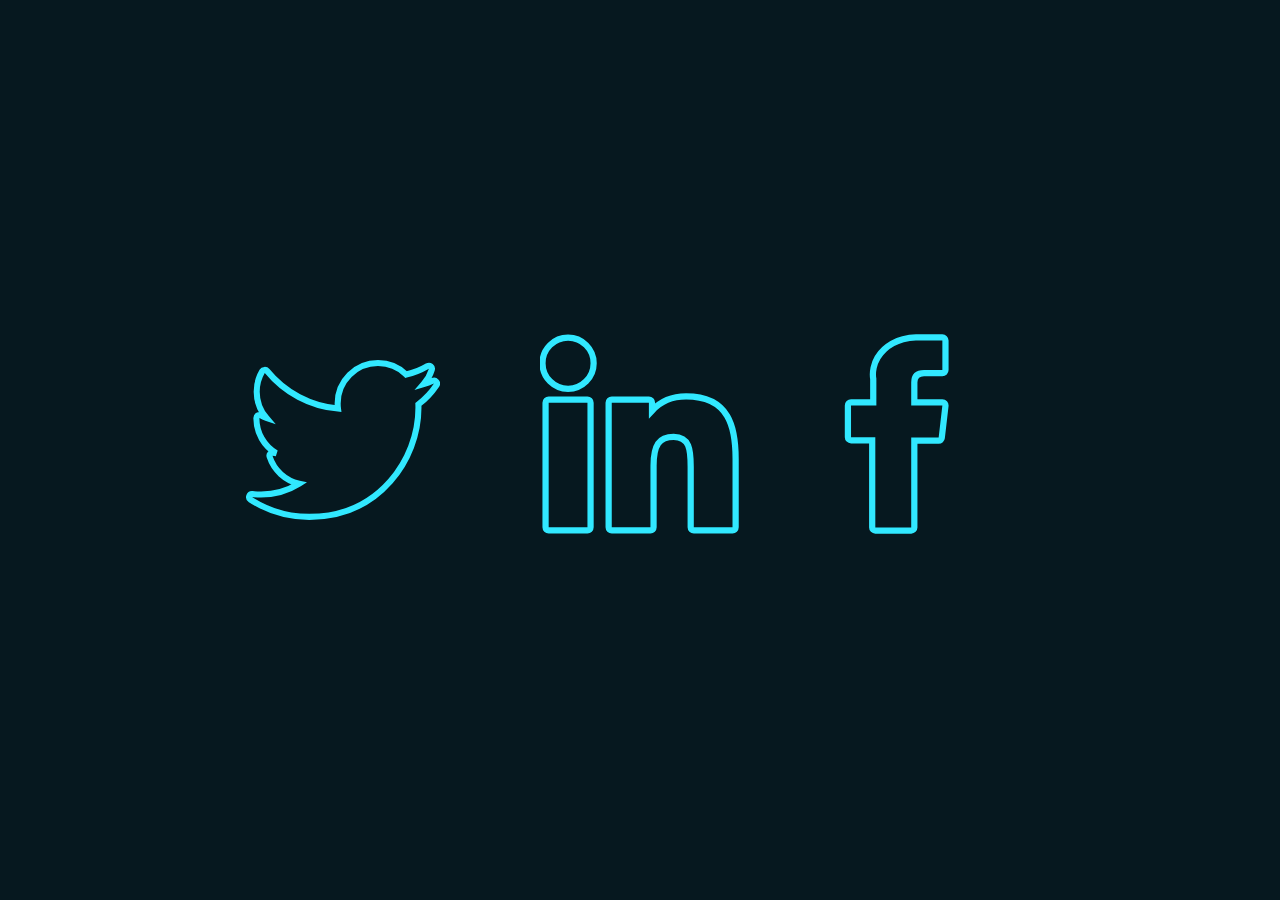
<file: animate-icons/index.html>
<!DOCTYPE html>
<html lang="en">
<head>
    <meta charset="UTF-8">
    <meta http-equiv="X-UA-Compatible" content="IE=edge">
    <meta name="viewport" content="width=device-width, initial-scale=1.0">
    <link rel="stylesheet" href="style.css">
    <title>Animate SVG Icons</title>
</head>
<body>
    <div class="container">
        <div class="icon twitter">
            <svg xmlns="http://www.w3.org/2000/svg" viewBox="-15 -38 330 412"> 
                <path id="XMLID_827_" d="M302.973,57.388c-4.87,2.16-9.877,3.983-14.993,5.463c6.057-6.85,10.675-14.91,13.494-23.73
		        c0.632-1.977-0.023-4.141-1.648-5.434c-1.623-1.294-3.878-1.449-5.665-0.39c-10.865,6.444-22.587,11.075-34.878,13.783
		        c-12.381-12.098-29.197-18.983-46.581-18.983c-36.695,0-66.549,29.853-66.549,66.547c0,2.89,0.183,5.764,0.545,8.598
		        C101.163,99.244,58.83,76.863,29.76,41.204c-1.036-1.271-2.632-1.956-4.266-1.825c-1.635,0.128-3.104,1.05-3.93,2.467
		        c-5.896,10.117-9.013,21.688-9.013,33.461c0,16.035,5.725,31.249,15.838,43.137c-3.075-1.065-6.059-2.396-8.907-3.977
		        c-1.529-0.851-3.395-0.838-4.914,0.033c-1.52,0.871-2.473,2.473-2.513,4.224c-0.007,0.295-0.007,0.59-0.007,0.889
		        c0,23.935,12.882,45.484,32.577,57.229c-1.692-0.169-3.383-0.414-5.063-0.735c-1.732-0.331-3.513,0.276-4.681,1.597
		        c-1.17,1.32-1.557,3.16-1.018,4.84c7.29,22.76,26.059,39.501,48.749,44.605c-18.819,11.787-40.34,17.961-62.932,17.961
		        c-4.714,0-9.455-0.277-14.095-0.826c-2.305-0.274-4.509,1.087-5.294,3.279c-0.785,2.193,0.047,4.638,2.008,5.895
		        c29.023,18.609,62.582,28.445,97.047,28.445c67.754,0,110.139-31.95,133.764-58.753c29.46-33.421,46.356-77.658,46.356-121.367
		        c0-1.826-0.028-3.67-0.084-5.508c11.623-8.757,21.63-19.355,29.773-31.536c1.237-1.85,1.103-4.295-0.33-5.998
		        C307.394,57.037,305.009,56.486,302.973,57.388z"/>
            </svg>
        </div>
        <div class="icon linkedin">
            <svg xmlns="http://www.w3.org/2000/svg" viewBox="-4 -28 321 412">
                <path id="XMLID_802_" d="M72.16,99.73H9.927c-2.762,0-5,2.239-5,5v199.928c0,2.762,2.238,5,5,5H72.16c2.762,0,5-2.238,5-5V104.73 C77.16,101.969,74.922,99.73,72.16,99.73z"/>
	            <path id="XMLID_803_" d="M41.066,0.341C18.422,0.341,0,18.743,0,41.362C0,63.991,18.422,82.4,41.066,82.4 c22.626,0,41.033-18.41,41.033-41.038C82.1,18.743,63.692,0.341,41.066,0.341z"/>
	            <path id="XMLID_804_" d="M230.454,94.761c-24.995,0-43.472,10.745-54.679,22.954V104.73c0-2.761-2.238-5-5-5h-59.599 c-2.762,0-5,2.239-5,5v199.928c0,2.762,2.238,5,5,5h62.097c2.762,0,5-2.238,5-5v-98.918c0-33.333,9.054-46.319,32.29-46.319 c25.306,0,27.317,20.818,27.317,48.034v97.204c0,2.762,2.238,5,5,5H305c2.762,0,5-2.238,5-5V194.995 C310,145.43,300.549,94.761,230.454,94.761z"/>
            </svg>
        </div>
        <div class="icon facebook">
            <svg viewBox="64 -28 321 412" xmlns="http://www.w3.org/2000/svg">
                <path id="XMLID_835_" d="M81.703,165.106h33.981V305c0,2.762,2.238,5,5,5h57.616c2.762,0,5-2.238,5-5V165.765h39.064
		        c2.54,0,4.677-1.906,4.967-4.429l5.933-51.502c0.163-1.417-0.286-2.836-1.234-3.899c-0.949-1.064-2.307-1.673-3.732-1.673h-44.996 V71.978c0-9.732,5.24-14.667,15.576-14.667c1.473,0,29.42,0,29.42,0c2.762,0,5-2.239,5-5V5.037c0-2.762-2.238-5-5-5h-40.545 C187.467,0.023,186.832,0,185.896,0c-7.035,0-31.488,1.381-50.804,19.151c-21.402,19.692-18.427,43.27-17.716,47.358v37.752H81.703 c-2.762,0-5,2.238-5,5v50.844C76.703,162.867,78.941,165.106,81.703,165.106z"/>
            </svg>
        </div>
    </div>
</body>
</html>
</file>
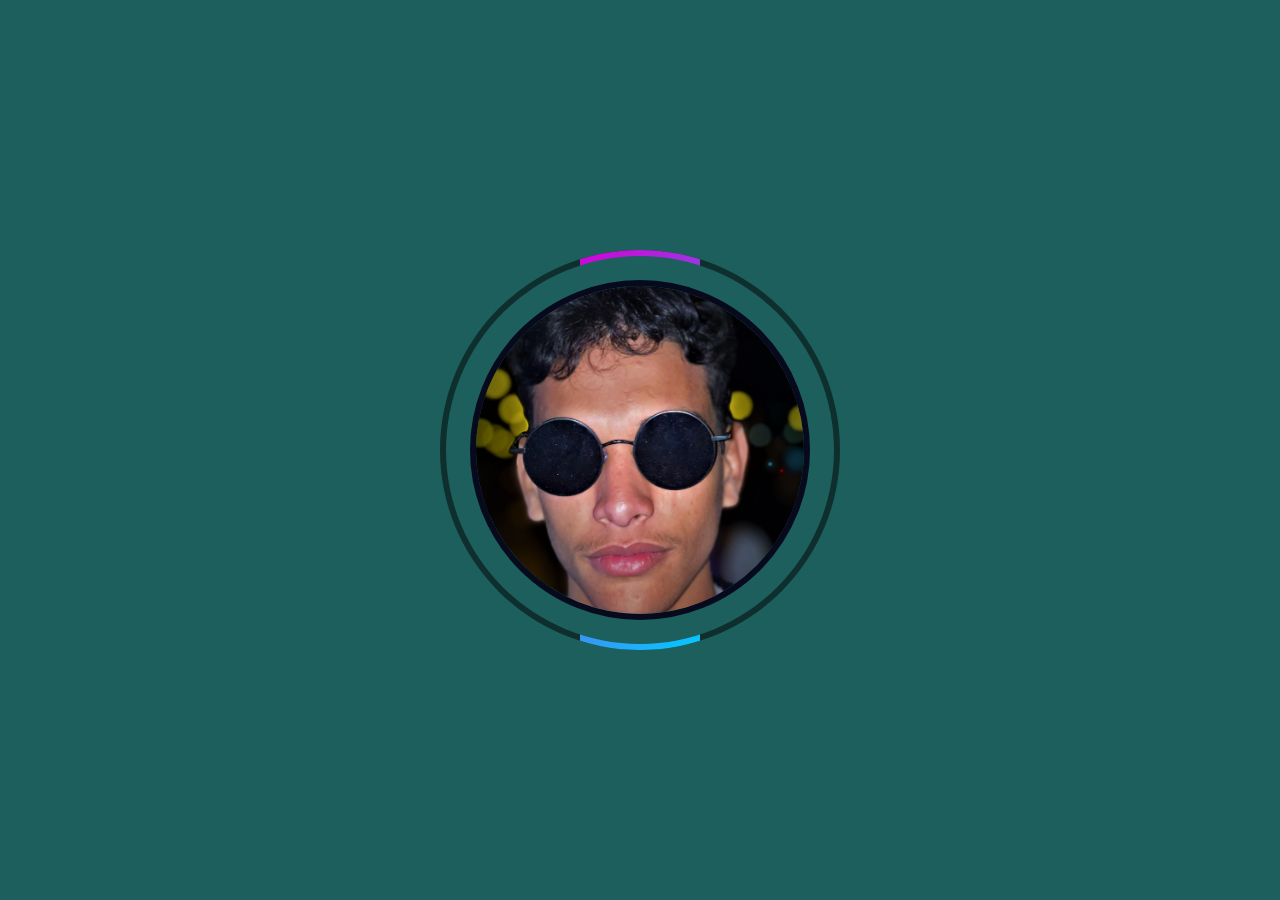
<file: Border Animation/index.html>
<!DOCTYPE html>
<html lang="en">
<head>
  <meta charset="UTF-8">
  <meta http-equiv="X-UA-Compatible" content="IE=edge">
  <meta name="viewport" content="width=device-width, initial-scale=1.0">
  <link rel="stylesheet" href="style.css">
  <title>Border Animation</title>
</head>
<body>
  <div class="box">
    <div class="content">
      <img src="me.jpg">
      <h2>Abderrahman Elaammari<br><span>UX/UI Designer</span></h2>
      <a href="#">Hire me</a>
    </div>
  </div>
</body>
</html>
</file>
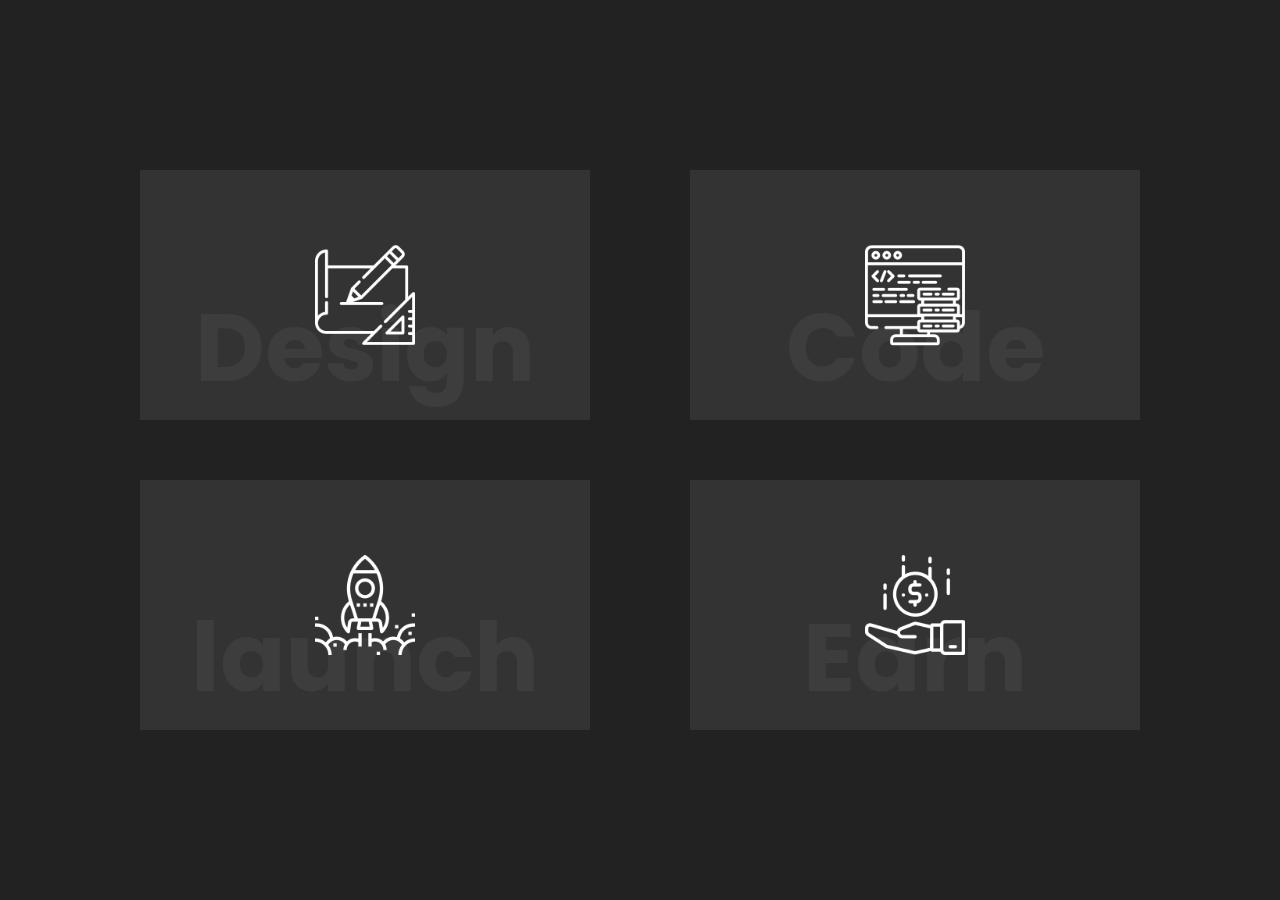
<file: CArd-Hover/index.html>
<!DOCTYPE html>
<html lang="en">
<head>
    <meta charset="UTF-8">
    <meta http-equiv="X-UA-Compatible" content="IE=edge">
    <meta name="viewport" content="width=device-width, initial-scale=1.0">
    <link rel="stylesheet" href="style.css">
    <title>Card Hover Effects</title>
</head>
<body>
    <div class="container">
        <div class="card">
            <div class="imgBox" data-text="Design">
                <img src="Img (1).png">
            </div>
            <div class="content">
                <div>
                    <h3>Design</h3>
                    <p>Lidi sufh ahr auyfa aogiuwf ahp rauyr aiuvba avbiuf airuhabr</p>
                    <a href="#">Read More</a>
                </div>
            </div>
        </div>
        <div class="card">
            <div class="imgBox" data-text="Code">
                <img src="Img (2).png">
            </div>
            <div class="content">
                <div>
                    <h3>Code</h3>
                    <p>Lidi sufh ahr auyfa aogiuwf ahp rauyr aiuvba avbiuf airuhabr</p>
                    <a href="#">Read More</a>
                </div>
            </div>
        </div>
        <div class="card">
            <div class="imgBox" data-text="launch">
                <img src="Img (3).png">
            </div>
            <div class="content">
                <div>
                    <h3>launch</h3>
                    <p>Lidi sufh ahr auyfa aogiuwf ahp rauyr aiuvba avbiuf airuhabr</p>
                    <a href="#">Read More</a>
                </div>
            </div>
        </div>
        <div class="card">
            <div class="imgBox" data-text="Earn">
                <img src="Img (4).png">
            </div>
            <div class="content">
                <div>
                    <h3>Earn</h3>
                    <p>Lidi sufh ahr auyfa aogiuwf ahp rauyr aiuvba avbiuf airuhabr</p>
                    <a href="#">Read More</a>
                </div>
            </div>
        </div>
    </div>
</body>
</html>
</file>
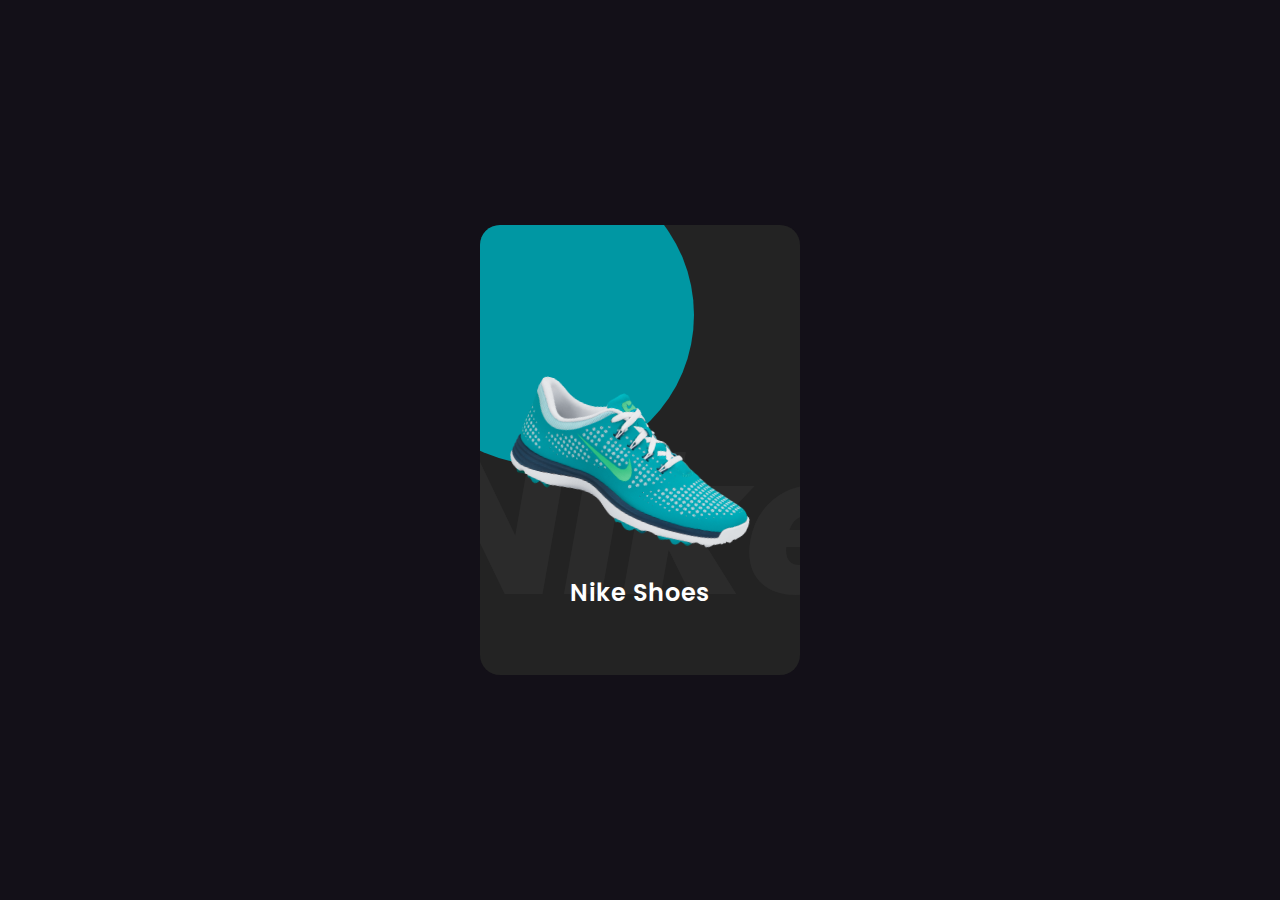
<file: E-commerce-Card/index.html>
<!DOCTYPE html>
<html lang="en">
<head>
    <meta charset="UTF-8">
    <meta http-equiv="X-UA-Compatible" content="IE=edge">
    <meta name="viewport" content="width=device-width, initial-scale=1.0">
    <link rel="stylesheet" href="main.css">
    <title>E-commerce Card</title>
</head>
<body>
    <div class="container">
        <div class="card">
            <div class="imgBox">
                <img src="nike.png">
            </div>
            <div class="contentBox">
                <h2>Nike Shoes</h2>
                <div class="size">
                    <h3>Size :</h3>
                    <span>38</span>
                    <span>39</span>
                    <span>40</span>
                    <span>41</span>
                </div>
                <div class="color">
                    <h3>Color :</h3>
                    <span></span>
                    <span></span>
                    <span></span>
                    <span></span>
                </div>
                <a href="#">Buy Now</a>
            </div>
        </div>
    </div>
</body>
</html>
</file>
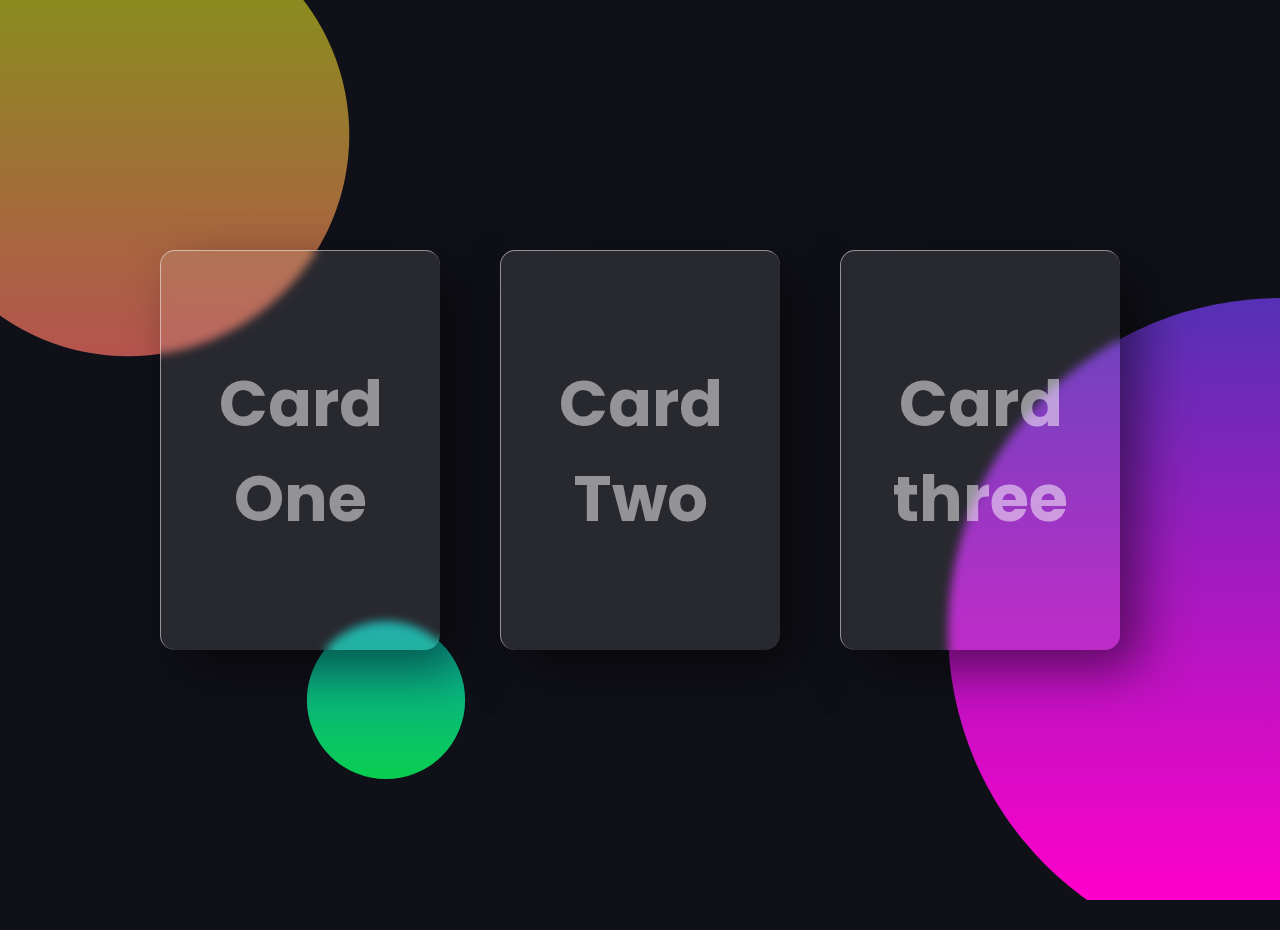
<file: Glass-Cards/index.html>
<!DOCTYPE html>
<html lang="en">
<head>
    <meta charset="UTF-8">
    <meta http-equiv="X-UA-Compatible" content="IE=edge">
    <meta name="viewport" content="width=device-width, initial-scale=1.0">
    <link rel="stylesheet" href="style.css">
    <title>Glass Cards</title>
</head>
<body>
    <div class="container">
        <div class="card">
            <h2>Card One</h2>
            <div class="content">
                <h2>01</h2>
                <h3>Card One</h3>
                <p>Lorem ipsum dolor sit amet, consectetur adipiscing elit,sed do eiusmod tempor incididunt ut labore et dolore magna aliqua.
                </p>
                <a href="#">Read More</a>
            </div>
        </div>
        <div class="card">
            <h2>Card Two</h2>
            <div class="content">
                <h2>02</h2>
                <h3>Card Two</h3>
                <p>Lorem ipsum dolor sit amet, consectetur adipiscing elit,sed do eiusmod tempor incididunt ut labore et dolore magna aliqua.
                </p>
                <a href="#">Read More</a>
            </div>
        </div>
        <div class="card">
            <h2>Card three</h2>
            <div class="content">
                <h2>03</h2>
                <h3>Card Three</h3>
                <p>Lorem ipsum dolor sit amet, consectetur adipiscing elit,sed do eiusmod tempor incididunt ut labore et dolore magna aliqua.
                </p>
                <a href="#">Read More</a>
            </div>
        </div>
    </div>
</body>
</html>
</file>
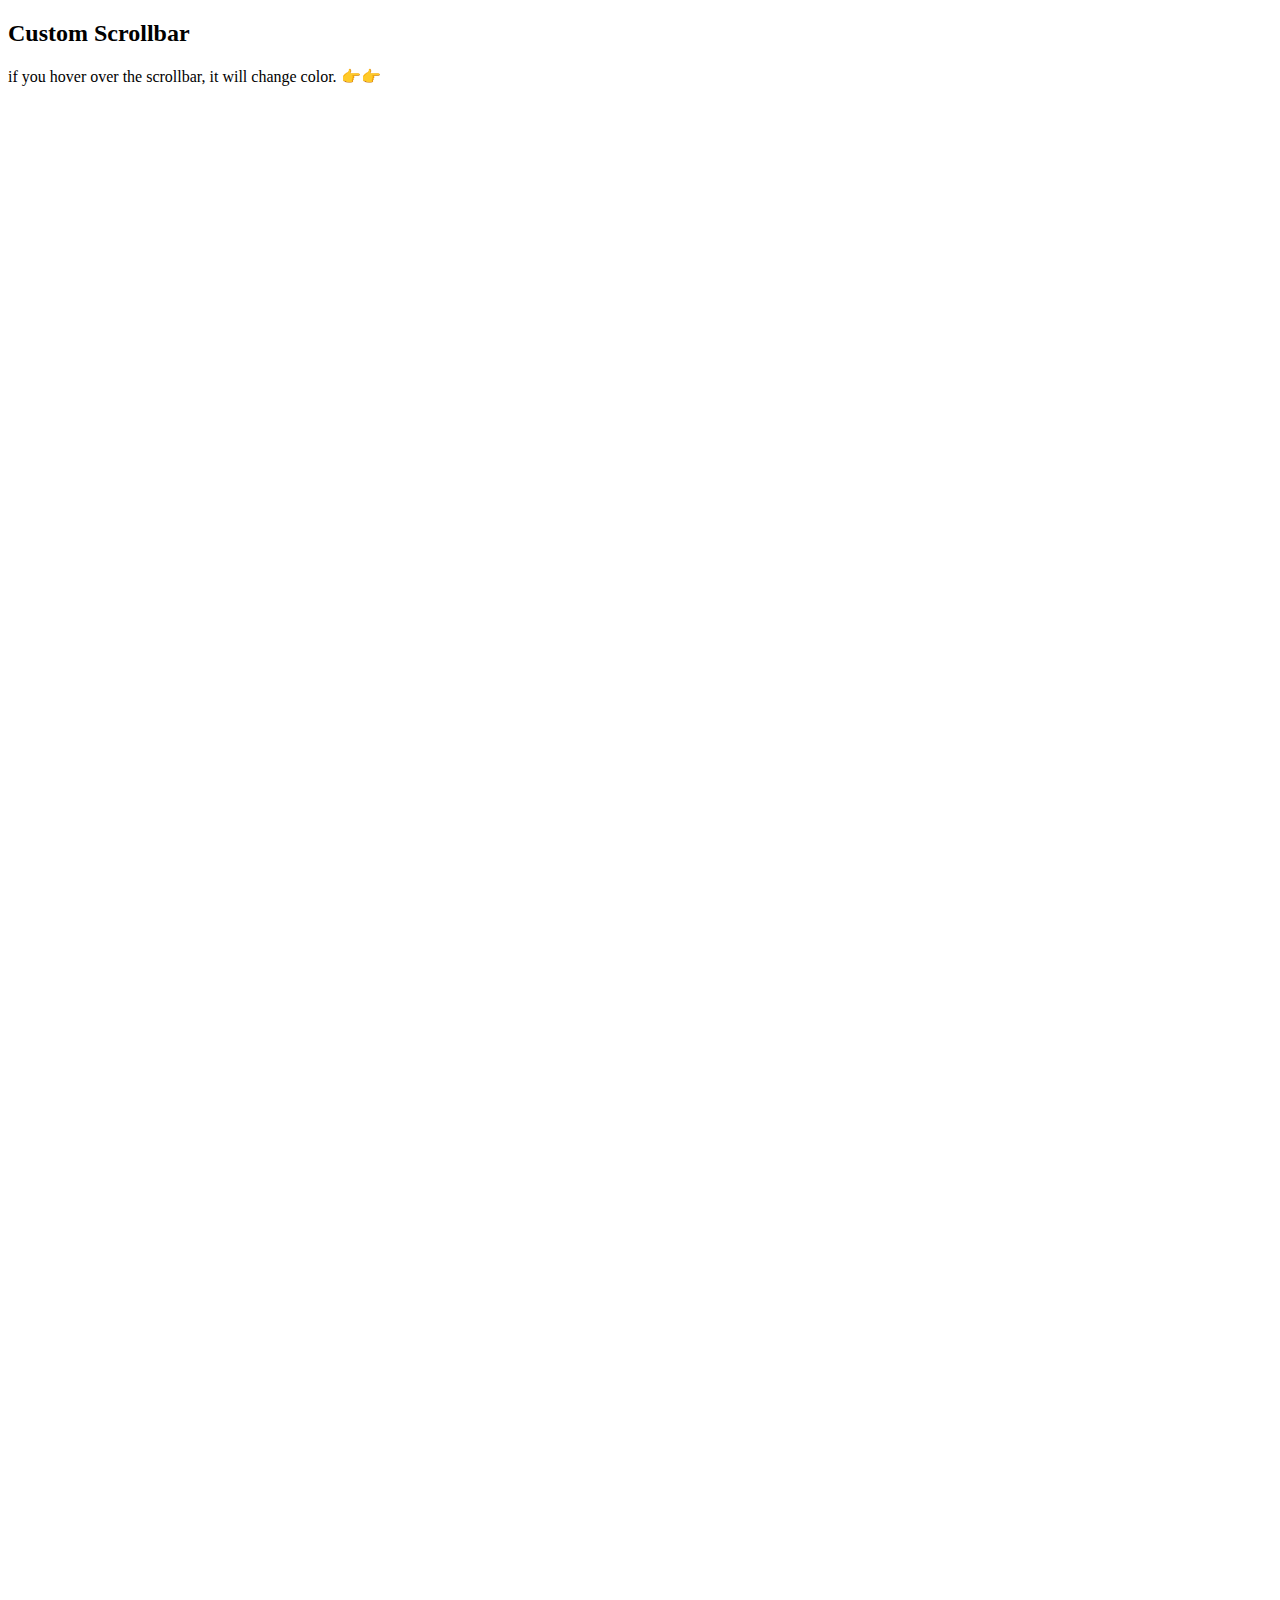
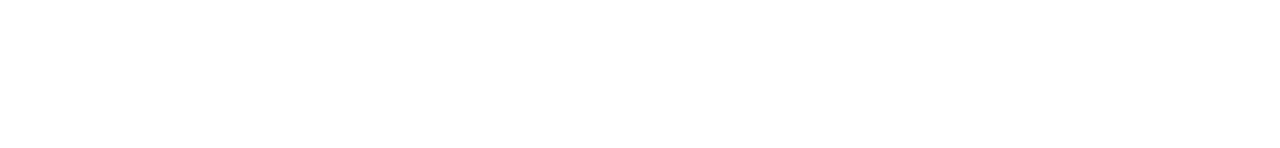
<file: Scrollbar/index.html>
<!DOCTYPE html>
<html lang="en">
<head>
    <meta charset="UTF-8">
    <meta http-equiv="X-UA-Compatible" content="IE=edge">
    <meta name="viewport" content="width=device-width, initial-scale=1.0">
    <link rel="stylesheet" href="style.css">
    <title>Scrollbar</title>
</head>
<body>
    <h2>Custom Scrollbar</h2>
<p>if you hover over the scrollbar, it will change color. 👉👉
</p>
<br><br><br><br><br><br><br><br><br><br><br><br><br><br><br><br><br><br><br><br><br><br><br><br><br><br><br><br><br><br><br><br><br><br><br><br><br><br><br><br><br><br><br><br><br><br><br><br><br><br><br><br><br><br><br><br><br><br><br><br><br><br><br><br><br><br><br><br><br><br><br><br><br><br><br><br><br><br><br><br><br><br><br><br><br><br><br><br><br><br><br>

<!-- For a lot of space -->
</body>
</html>
</file>
<file: animate-icons/style.css>
*
{
    margin: 0;
    padding: 0;
}

body
{
    display: grid;
    place-items: center;
    min-height: 100vh;  
    background: #06181f; 
}

.container
{
    position: relative;
    width: 800px;
    display: flex;
    justify-content: space-between;
    align-items: center;

}

.container .icon
{
    width: 200px;
}

.container .icon path
{
    fill: transparent;
    stroke-width: 10;
    stroke: #31e8ff;
}

.container .icon.twitter path
{
    stroke-dasharray: 1520;
    stroke-dashoffset: 0;
}

.container .icon.twitter:hover path
{
    animation: animate-twitter 1.5s linear forwards;
}
@keyframes animate-twitter
{
    0%
    {
        stroke-dashoffset: 0;
    }    
    40%
    {
        stroke-dashoffset: 1520;
    }    
    80%
    {
        stroke-dashoffset: 3120;
        fill: transparent;
    }    
    100%
    {
        stroke-dashoffset: 3120;
        fill: #31e8ff;
    }    
}

.container .icon.linkedin path
{
    stroke-dasharray: 1810;
    stroke-dashoffset: 0;
}

.container .icon.linkedin:hover path
{
    animation: animate-hlinkedin 1.5s linear forwards;
}
@keyframes animate-hlinkedin
{
    0%
    {
        stroke-dashoffset: 0;
    }    
    40%
    {
        stroke-dashoffset: 1810;
    }    
    80%
    {
        stroke-dashoffset: 3620;
        fill: transparent;
    }    
    100%
    {
        stroke-dashoffset: 3620;
        fill: #31e8ff;
    }    
}
.container .icon.facebook path
{
    stroke-dasharray: 1810;
    stroke-dashoffset: 0;
}

.container .icon.facebook:hover path
{
    animation: animate-facebook 1.5s linear forwards;
}
@keyframes animate-facebook
{
    0%
    {
        stroke-dashoffset: 0;
    }    
    40%
    {
        stroke-dashoffset: 1810;
    }    
    80%
    {
        stroke-dashoffset: 3620;
        fill: transparent;
    }    
    100%
    {
        stroke-dashoffset: 3620;
        fill: #31e8ff;
    }    
}
</file>
<file: Border Animation/style.css>
@import url('https://fonts.googleapis.com/css?family=Poppins:400,500,600,700,800,900&display=swap');

* {
  margin: 0;
  padding: 0;
  box-sizing: border-box;
  font-family: 'Poppins', sans-serif;
}

body {
  display: flex;
  justify-content: center;
  align-items: center;
  min-height: 100vh;
  background: #1c5f5c;
}

.box {
  position: relative;
  width: 400px;
  height: 400px;
  background: rgba(0, 0, 0, .5);
  border-radius: 50%;
  overflow: hidden;
}

.box::before {
  content: '';
  position: absolute;
  inset: -10px 140px;
  background: linear-gradient(
    315deg,
    #00ccff,
    #d400d4
  );
  transition: .5s;
  animation: animate 4s linear infinite;
}

.box:hover::before {
  inset: -20px 0;
}

@keyframes animate {
  0% {
    transform: rotate(0deg);
  }

  100% {
    transform: rotate(360deg);
  }
}

.box::after {
  content: '';
  position: absolute;
  inset: 6px;
  background: #1c5f5c;
  border-radius: 50%;
  z-index: 1;
}

.content {
  position: absolute;
  inset: 30px;
  border: 6px solid #070a1c;
  z-index: 3;
  border-radius: 50%;
  overflow: hidden;
  display: flex;
  align-items: center;
  justify-content: center;
  flex-direction: column;
}

.content img {
  position: absolute;
  top: 0;
  left: 0;
  width: 100%;
  height: 100%;
  object-fit: cover;
  transition: .5s;
  pointer-events: none;
  z-index: 3;
}

.box:hover .content img {
  opacity: 0;
}

.content h2 {
  position: relative;
  font-size: 1.5em;
  text-align: center;
  color: #ffffff;
  font-weight: 600;
  letter-spacing: .05em;
  text-transform: uppercase;
}

.content h2 span {
  font-weight: 300;
  font-size: .75em;
}

.content a {
  position: relative;
  margin-top: 10px;
  padding: 10px 20px;
  background: #ffffff;
  color: #070a1c;
  border-radius: 25px;
  font-weight: 500;
  font-size: 1.25em;
  text-transform: uppercase;
  letter-spacing: .05em;
  text-decoration: none;
  transition: .5s;
}

.content a:hover {
  letter-spacing: .2em;
}
</file>
<file: CArd-Hover/style.css>
@import url('https://fonts.googleapis.com/css?family=Poppins:400,500,600,700,800,900&display=swap');

* 
{
    font-family: 'Poppins', sans-serif;
    margin: 0;
    padding: 0;
    box-sizing: border-box;
}

body 
{
    display: flex;
    justify-content: center;
    align-items: center;
    min-height: 100vh;
    background: #222;
}

.container
{
    position: relative;
    width: 1000px;
    display: flex;
    justify-content: space-between;
    flex-wrap: wrap;
    margin: 20px;
}

.container .card
{
    position: relative;
    height: 250px;
    background: #fff;
    display: flex;
    width: 45%;
    margin: 30px 0;
}

.container .card .imgBox
{
    position: absolute;
    top: 0;
    left: 0;
    width: 100%;
    height: 100%;
    background: #333;
    z-index: 1;
    display: flex;
    justify-content: center;
    align-items: center;
    overflow: hidden;
    transition: .5s ease-in-out;
    
}

.container .card:hover .imgBox
{
    width: 150px;
    height: 150px;
    left: -75px;
    top: calc(50% - 75px);
    transition: .5s ease-in-out;
    background: #ff0057;
}

.container .card .imgBox:before
{
    content: attr(data-text);
    position: absolute;
    bottom: 0;
    left: 0;
    width: 100%;
    text-align: center;
    font-size: 6em;
    color: rgba(255, 255, 255, .05);
    font-weight: 700;
}

.container .card .imgBox img
{
    max-width: 200px;
    transition: .5 ease-in-out;
}

.container .card:hover .imgBox img
{
    max-width: 170px;
}

.container .card .content
{
    position: absolute;
    right: 0;
    width: calc(100% - 75px);
    height: 100%;
    padding: 20px;
    display: flex;
    justify-content: center;
    align-items: center;
}

.container .card .content h3
{
    margin-bottom: 5px;
    font-size: 24px;
}

.container .card .content a
{
    display: inline-block;
    margin-top: 10px;
    padding: 5px 10px;
    background: #333;
    text-decoration: none;
    color: #fff;
}

@media (max-width: 1145px)
{
    .container
    {
        width: 100%;
        flex-direction: column;
        align-items: center;
    }

    .container .card
    {
        width: 450px;
    }
}

@media (max-width: 768px)
{
    .container .card
    {
        max-width: 350px;
        flex-direction: column;
        height: auto;
    }

    .container .card .imgBox
    {
        position: relative;
    }

    .container .card .imgBox,
    .container .card:hover .imgBox
    {
        width: 100%;
        height: 200px;
        left: 0;
    }

    .container .card .imgBox img,
    .container .card:hover .imgBox img
    {
        max-width: 180px;
    }

    .container .card .content
    {
        position: relative;
        width: 100%;
    }
}
</file>
<file: E-commerce-Card/main.css>
@import url('https://fonts.googleapis.com/css?family=Poppins:100.200.300,400,500,600,700,800,900&display=swap');
:root
{
    --Dblue: #0097a3;
}

* 
{
    font-family: 'Poppins', sans-serif;
    padding: 0;
    margin: 0;
}

body
{
    display: grid;
    place-items: center;
    min-height: 100vh;
    background: #131018;
}

.container
{
    position: relative;
}

.container .card
{
    position: relative;
    width: 320px;
    height: 450px;
    background: #232323;
    border-radius: 20px;
    overflow: hidden;
}

.container .card::before
{
    content: "";
    position: absolute;
    top: 0;
    left: 0;
    width: 100%;
    height: 100%;
    background: var(--Dblue);
    clip-path: circle(150px at 20% 20%);
    transition: .5s ease-in-out;
}

.container .card:hover::before
{
    clip-path: circle(300px at 20% -20%);
}

.container .card::after
{
    content: "Nike";
    position: absolute;
    top: 35%;
    left: -20%;
    font-size: 12em;
    font-weight: 800;
    font-style: italic;
    color: rgba(255, 255, 255, .04);
}

.container .card .imgBox
{
    position: absolute;
    top: 50%;
    transform: translateY(-50%);
    z-index: 100;
    width: 100%;
    height: 220px;
    transition: .5s;
}

.container .card:hover .imgBox
{
    top: 0;
    transform: translateY(0%);
}

.container .card .imgBox img
{
    transform: translate(-50% ,-50%) rotateZ(15deg);
    position: absolute;
    top: 50%;
    left: 50%;
    width: 270px;
}

.container .card .contentBox
{
    position: absolute;
    bottom: 0;
    width: 100%;
    height: 100px;
    text-align: center;
    transition: 1s;
    z-index: 10;
}

.container .card:hover .contentBox
{
    height: 210px;
}

.container .card .contentBox h2
{
    position: relative;
    font-weight: 600;
    letter-spacing: 1px;
    color: #fff;
}

.container .card .contentBox .size,
.container .card .contentBox .color
{
    display: flex;
    align-items: center;
    justify-content: center;
    padding: 8px 20px;
    transition: .5px;
    opacity: 0;
    visibility: hidden;
}

.container .card:hover .contentBox .size
{
    opacity: 1;
    visibility: visible;
    transition-delay: .5s;
}

.container .card:hover .contentBox .color
{
    opacity: 1;
    visibility: visible;
    transition-delay: .6s;
}

.container .card .contentBox .size h3,
.container .card .contentBox .color h3
{
    color: #fff;
    font-weight: 300;
    font-size: 14px;
    text-transform: uppercase;
    letter-spacing: 2px;
    margin-right: 10px;
}

.container .card .contentBox .size span
{
    width: 26px;
    height: 26px;
    text-align: center;
    line-height: 26px;
    font-size: 14px;
    display: inline-block;
    color: #111;
    background: #fff;
    margin: 0 5px;
    transition: .5s;
    border-radius: 4px;
    cursor: pointer;
}

.container .card .contentBox .size span:hover
{
    background: var(--Dblue);
}

.container .card .contentBox .color span
{
    width: 20px;
    height: 20px;
    background: #65b101;
    border-radius: 50%;
    margin: 0 5px;
    cursor: pointer;
}

.container .card .contentBox .color span:nth-child(3)
{
    background: var(--Dblue);
}
.container .card .contentBox .color span:nth-child(4)
{
    background: #dcf403;
}
.container .card .contentBox .color span:nth-child(5)
{
    background: #e91e63;
}

.container .card .contentBox a
{
    display: inline-block;
    padding: 10px 20px;
    background: #fff;
    border-radius: 4px;
    margin-top: 10px;
    text-decoration: none;
    font-weight: 600;
    color: #111;
    opacity: 0;
    transform: translateY(50px);
    transition: .5s;
}

.container .card:hover .contentBox a
{
    opacity: 1;
    transform: translateY(0px);
    transition-delay: .75s;
}
</file>
<file: Glass-Cards/style.css>
@import url('https://fonts.googleapis.com/css?family=Poppins:400,500,600,700,800,900&display=swap');

* 
{
    font-family: 'Poppins', sans-serif;
    box-sizing: border-box;
    padding: 0;
    margin: 0;
}

body
{
    display: flex;
    justify-content: center;
    align-items: center;
    min-height: 100vh;
    background: #101018;
}

body::before
{
    content: '';
    position: absolute;
    top: 0;
    left: 0;
    width: 100%;
    height: 100%;
    background: linear-gradient(#0049a9, #ff00cc);
    clip-path: circle(30% at right 70%);
}

body::after
{
    content: '';
    position: absolute;
    top: 0;
    left: 0;
    width: 100%;
    height: 100%;
    background: linear-gradient(#8b8b1f, #f70098);
    clip-path: circle(20% at 10% 15%);
}

.container::after
{
    content: '';
    position: absolute;
    top: 250px;
    left: -50px;
    width: 100%;
    height: 100%;
    z-index: -1;
    background: linear-gradient(#0b7bf4, #08f700);
    clip-path: circle(10% at 30%);
}

.container
{
    position: relative;
    display: flex;
    justify-content: center;
    align-items: center;
    max-width: 1200px;
    flex-wrap: wrap;
    z-index: 1;
}

.container .card
{
    position: relative;
    width: 280px;
    height: 400px;
    margin: 30px;
    box-shadow: 20px 20px 50px rgba(0, 0, 0, .5);
    border-radius: 15px;
    background: rgba(255, 255, 255, .1);
    overflow: hidden;
    display: flex;
    justify-content: center;
    align-items: center;
    border-top: 1px solid rgba(255, 255, 255, .5);
    border-left: 1px solid rgba(255, 255, 255, .5);
    backdrop-filter: blur(5px);
}

.container .card h2
{
    position: absolute;
    text-align: center;
    width: 100%;
    font-size: 4em;
    color: rgba(255, 255, 255, .5);
    font-weight: 700;
    transition: .5s;
}

.container .card:hover h2
{
    transform: translateY(-150px);
    opacity: 0;
}


.container .card .content
{
    padding: 20px;
    text-align: center;
    transition: .5s ease-out;
    transform: translateY(100px);
    opacity: 0;
}

.container .card:hover .content
{
    transform: translateY(0);
    opacity: 1;
}

.container .card .content h2
{
    position: absolute;
    bottom: 20px;
    right: -50px;
    font-size: 8em;
    color: rgba(255, 255, 255, .05);
    user-select: none;
    opacity: 1;
}

.container .card .content h3
{
    font-size: 1.8em;
    color: #fff;
    z-index: 1;
}

.container .card .content p
{
    font-size: 1em;
    color: #fff;
    font-weight: 300;
}

.container .card .content a
{
    position: relative;
    display: inline-block;
    padding: 8px 20px;
    margin-top: 15px;
    background: #fff;
    color: #000;
    border-radius: 20px;
    text-decoration: none;
    font-weight: 500;
    box-shadow: 0 5px 15px rgba(0, 0, 0, .2);
}
</file>
<file: Scrollbar/style.css>
::-webkit-scrollbar {
    width:15px;
  }
  
  ::-webkit-scrollbar-track {
    background: #33cc99;
    border-radius: 50px;
  }
  
  ::-webkit-scrollbar-thumb {
    background: #9922ff;
    border-radius: 50px;
  }
  
  ::-webkit-scrollbar-thumb:hover {
    background: #ffbb55;
    border-radius: 50px;
  }
</file>
